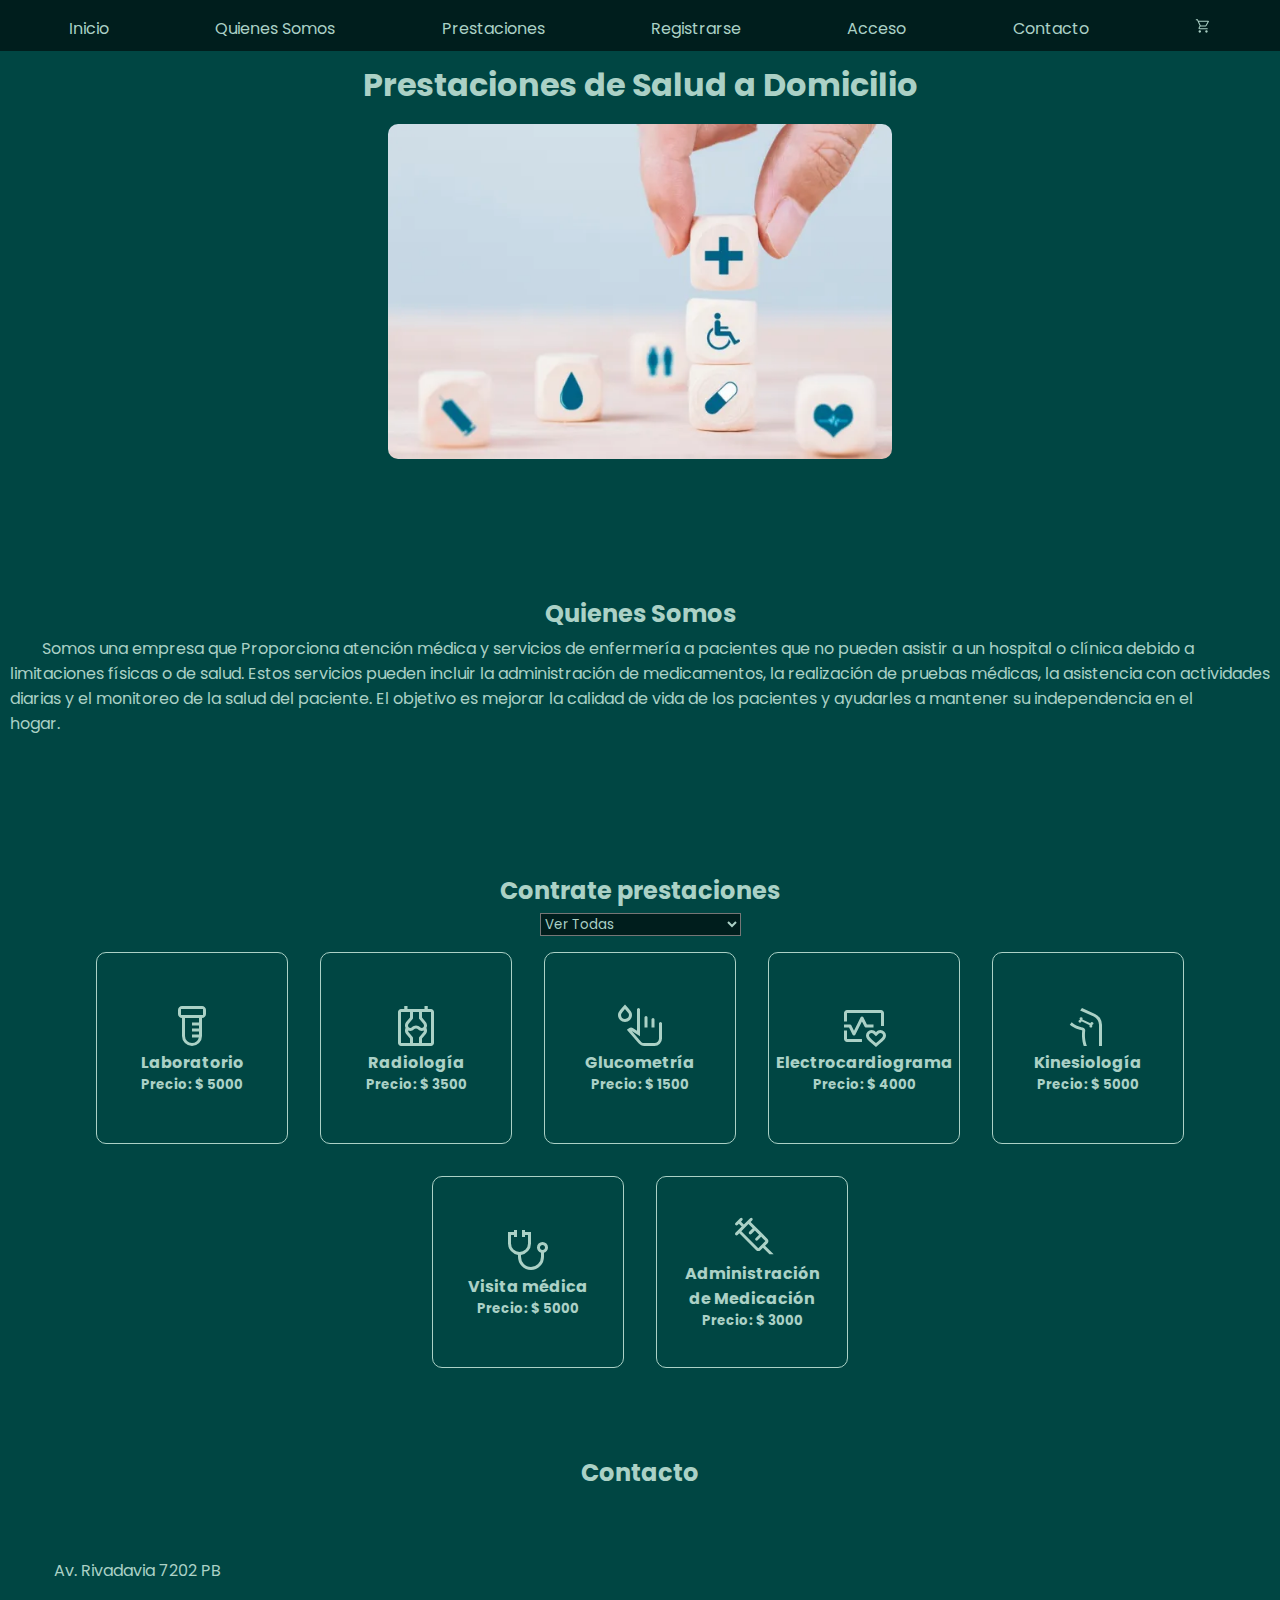
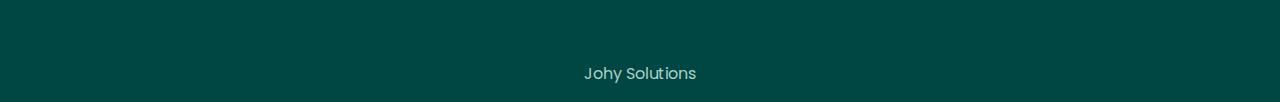
<file: index.html>
<!DOCTYPE html>
<html lang="en">

<head>
 <meta charset="UTF-8">
 <meta http-equiv="X-UA-Compatible" content="IE=edge">
 <meta name="viewport" content="width=device-width, initial-scale=1.0">
 <link rel="preconnect" href="https://fonts.googleapis.com">
 <link rel="preconnect" href="https://fonts.gstatic.com" crossorigin>
 <link href="https://fonts.googleapis.com/css2?family=Pangolin&family=Poppins&display=swap" rel="stylesheet">
 <link rel="stylesheet" href="./style.css">
 <link rel="stylesheet" href="./tablet.css">
 <title>Document</title>
</head>

<body>
 <header>
  <nav id="nav">
   <div class="menu-icon" onclick="toggleMenu()">
    <div class="icon"></div>
    <div class="icon"></div>
    <div class="icon"></div>
   </div>
   <ul class="nav-list">
    <li><a href="index.html">Inicio</a></li>
    <li><a href="#quienes-somos">Quienes Somos</a></li>
    <li><a href="#contrate-prestaciones">Prestaciones</a></li>
    <li><a href="./pages/registrarse.html">Registrarse</a></li>
    <li><a href="./pages/acceso.html">Acceso</a></li>
    <li><a href="#contacto">Contacto</a></li>
    <li><img class="carrito-img" src="./img/shopping_cart_FILL0_wght400_GRAD0_opsz48.svg" alt=""></li>
   </ul>
  </nav>
 </header>
 <main>
  <aside class="carrito-container hidden">
    <template id="template-carrito">
    <div class="item-carrito">
      <div class="item-datos">
      <h4 class="nombre-prestacion"></h4>
      <h5 class="precio-prestacion"></h5>
    </div>
      <button class="boton-carrito">X</button>
    </div>
    </template>
  </aside>
  <h1>Prestaciones de Salud a Domicilio</h1>
  <div class="salud">
   <img class="salud-img" src="./img/imagensalud.webp" alt="">

  </div>
  <div id="quienes-somos">
   <h2>Quienes Somos</h2>
   <span class="presentacion">Somos una empresa que Proporciona atención médica y servicios de enfermería a pacientes
    que
    no pueden asistir
    a
    un hospital o clínica
    debido a limitaciones físicas o de salud.
    Estos servicios pueden incluir la administración de medicamentos, la realización de pruebas médicas, la asistencia
    con
    actividades diarias y el monitoreo de la salud del paciente.
    El objetivo es mejorar la calidad de vida de los pacientes y ayudarles a mantener su independencia en el
    hogar.</span>
  </div>
  <div id="contrate-prestaciones">
   <h2>Contrate prestaciones</h2>
   <div class="filtrado">
    <select name="select" id="selector-categorias">
     <option value="" selected>Ver Todas</option>
     <option value="Análisis clínicos">Análisis Clínicos</option>
     <option value="Diagnóstico por imágenes">Diagnóstico por imágenes</option>
     <option value="Pruebas cardiológicas">Pruebas cardiológicas</option>
     <option value="Visita especialidad">Visita especialidad</option>
     <option value="Servicios farmacéuticos">Servicios farmaceúticos</option>
    </select>
   </div>
   <div class="prestaciones-container">
    <template id="template-prestacion">
     <div class="prestacion" data-category="">
      <img class="prestacion-imagen" src="" alt="">
      <h4 class="nombre-prestacion"></h4>
      <h5 class="precio-prestacion"></h5>
     </div>
    </template>
   </div>
  </div>
  <div id="contacto">
   <h2>Contacto</h2>
   <div class="contacto-conteiner">
    <div class="direccion">Av. Rivadavia 7202 PB</div>
    <iframe class="map-iframe"
     src="https://www.google.com/maps/embed?pb=!1m18!1m12!1m3!1d3282.986205981733!2d-58.46884182480613!3d-34.62978887294496!2m3!1f0!2f0!3f0!3m2!1i1024!2i768!4f13.1!3m3!1m2!1s0x95bcc988fa25e42b%3A0x35bf71e1b9fa5a42!2sAv.%20Rivadavia%207202%2C%20C1406%20C1406GMP%2C%20Buenos%20Aires!5e0!3m2!1ses!2sar!4v1685105668132!5m2!1ses!2sar"
     style="border:0;" allowfullscreen="" loading="lazy" referrerpolicy="no-referrer-when-downgrade"></iframe>
   </div>
  </div>

 </main>
 <footer><a href="mailto: johysolutions@gmail.com">Johy Solutions</a>
 </footer>
 
 <script src="./main.js"></script>
</body>

</html>
</file>
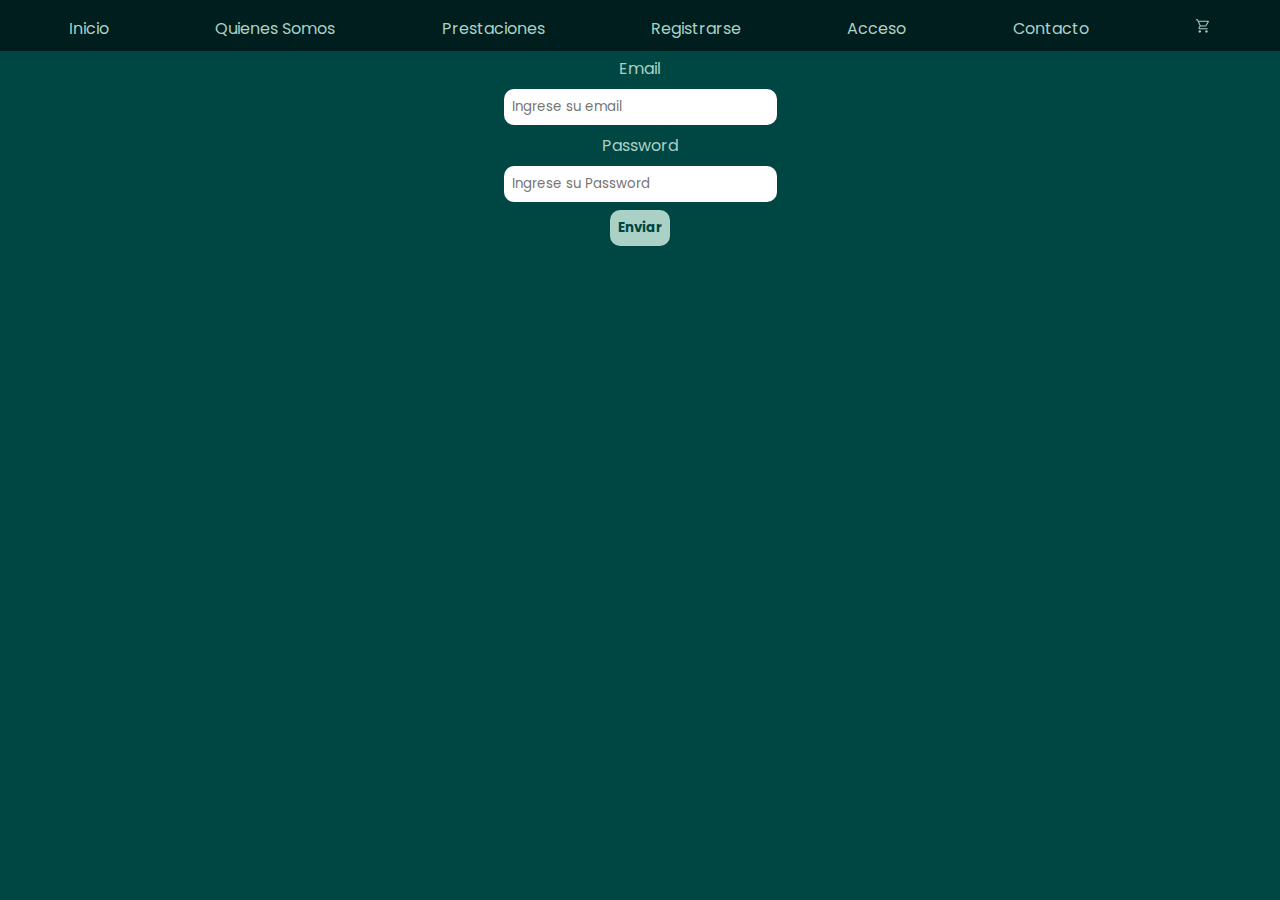
<file: pages/acceso.html>
<!DOCTYPE html>
<html lang="en">

<head>
 <meta charset="UTF-8">
 <meta http-equiv="X-UA-Compatible" content="IE=edge">
 <meta name="viewport" content="width=device-width, initial-scale=1.0">
 <link rel="preconnect" href="https://fonts.googleapis.com">
 <link rel="preconnect" href="https://fonts.gstatic.com" crossorigin>
 <link href="https://fonts.googleapis.com/css2?family=Pangolin&family=Poppins&display=swap" rel="stylesheet">
 <link rel="stylesheet" href="../style.css">
 <link rel="stylesheet" href="../tablet.css">
 <title>Acceso</title>
</head>

<body>
 <header>
  <nav id="nav">
   <div class="menu-icon" onclick="toggleMenu()">
    <div class="icon"></div>
    <div class="icon"></div>
    <div class="icon"></div>
   </div>
   <ul class="nav-list">
    <li><a href="../index.html">Inicio</a></li>
    <li><a href="../index.html#quienes-somos">Quienes Somos</a></li>
    <li><a href="../index.html#contrate-prestaciones">Prestaciones</a></li>
    <li><a href="../pages/registrarse.html">Registrarse</a></li>
    <li><a href="../pages/acceso.html">Acceso</a></li>
    <li><a href="../index.html#contacto">Contacto</a></li>
    <li><a href="."></a><img class="carrito-img" src="../img/shopping_cart_FILL0_wght400_GRAD0_opsz48.svg" alt=""></li>
   </ul>
  </nav>
 </header>
 <main>
  <form class="form-acceso" action="">
   <label for="email">Email</label>
   <input type="text" id="email" placeholder="Ingrese su email">
   <label for="password">Password</label>
   <input type="password" id="password" placeholder="Ingrese su Password">
   <button type="submit">Enviar</button>
  </form>

 </main>
 <script src="../main.js"></script>
</body>

</html>
</file>
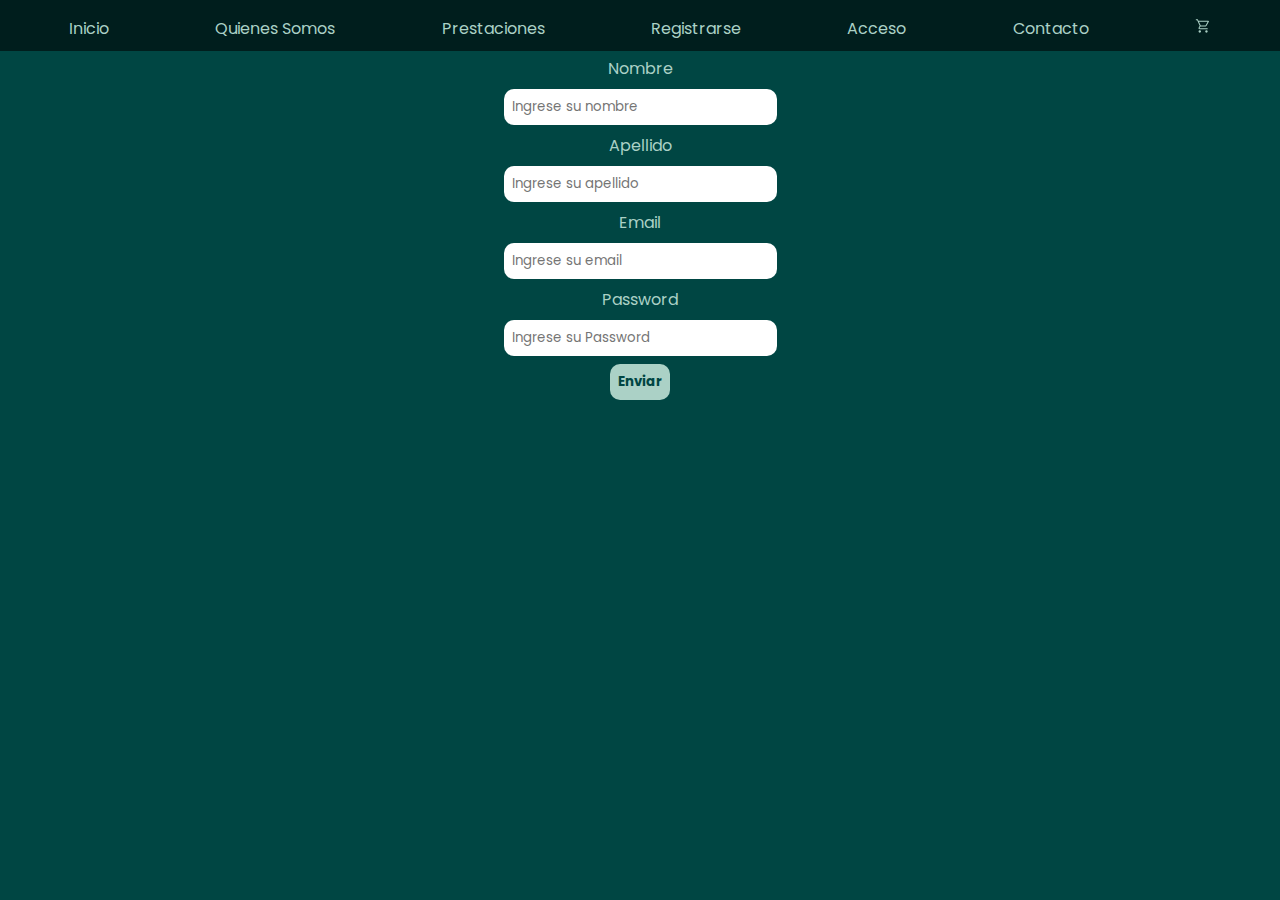
<file: pages/registrarse.html>
<!DOCTYPE html>
<html lang="en">

<head>
 <meta charset="UTF-8">
 <meta http-equiv="X-UA-Compatible" content="IE=edge">
 <meta name="viewport" content="width=device-width, initial-scale=1.0">
 <link rel="preconnect" href="https://fonts.googleapis.com">
 <link rel="preconnect" href="https://fonts.gstatic.com" crossorigin>
 <link href="https://fonts.googleapis.com/css2?family=Pangolin&family=Poppins&display=swap" rel="stylesheet">
 <link rel="stylesheet" href="../style.css">
 <link rel="stylesheet" href="../tablet.css">
 <title>Registrarse</title>
</head>

<body>
 <header>
  <nav id="nav">
   <div class="menu-icon" onclick="toggleMenu()">
    <div class="icon"></div>
    <div class="icon"></div>
    <div class="icon"></div>
   </div>
   <ul class="nav-list">
    <li><a href="../index.html">Inicio</a></li>
    <li><a href="../index.html#quienes-somos">Quienes Somos</a></li>
    <li><a href="../index.html#contrate-prestaciones">Prestaciones</a></li>
    <li><a href="../pages/registrarse.html">Registrarse</a></li>
    <li><a href="../pages/acceso.html">Acceso</a></li>
    <li><a href="../index.html#contacto">Contacto</a></li>
    <li><a href="."></a><img class="carrito-img" src="../img/shopping_cart_FILL0_wght400_GRAD0_opsz48.svg" alt=""></li>
   </ul>
  </nav>
 </header>
 <main>
  <form action="" class="form-acceso">
   <label for="nombre">Nombre</label>
   <input type="text" id="nombre" placeholder="Ingrese su nombre">
   <label for="apellido">Apellido</label>
   <input type="text" id="apellido" placeholder="Ingrese su apellido">
   <label for="email">Email</label>
   <input type="text" id="email" placeholder="Ingrese su email">
   <label for="password">Password</label>
   <input type="password" id="password" placeholder="Ingrese su Password">
   <button type="submit">Enviar</button>
  </form>
 </main>
 <script src="../main.js"></script>
</body>

</html>
</file>
<file: style.css>
* {
 box-sizing: border-box;
 padding: 0;
 margin: 0;
 list-style: none;
 color: #abd1c6;
 font-family: "Pangolin", cursive;
 font-family: "Poppins", sans-serif;
 text-decoration: none;
}

body {
 background-color: #004643;
}

header {
 position: fixed;
 top: 0;
 right: 0;
 left: 0;
}
.nav-list {
 width: 100%;

 height: 3.2rem;
 display: flex;
 background-color: #001e1d;
 padding: 1rem;
 justify-content: space-around;
}

.carrito-img {
 width: 1rem;
 height: 1rem;
 fill: #abd1c6;
}

h1,
h2 {
 text-align: center;
 padding: 5px;
 margin-top: 3.5rem;
}

.salud {
 display: flex;
 padding: 10px;
 justify-content: space-around;
}
.presentacion {
 padding: 1rem;
 margin: 1rem;
}

.salud-img {
 width: 40%;
 height: 40%;
 border-radius: 10px;
}

#quienes-somos {
 margin-top: 3.5rem;
 padding: 10px;
}

#contrate-prestaciones {
 margin-top: 3.5rem;
 padding: 10px;
}
.prestacion {
 width: 12rem;
 height: 12rem;
 border: solid 1px #abd1c6;
 border-radius: 10px;
 margin: 1rem;
 text-align: center;
 display: flex;
 flex-direction: column;
 justify-content: center;
 align-items: center;
 padding: 1rem;
 cursor: pointer;
}
.prestaciones-container {
 display: flex;
 flex-wrap: wrap;
 justify-content: center;
}

.filtrado {
 display: flex;
 justify-content: center;
 align-items: center;
}

select {
 background-color: #001e1d;
 color: #abd1c6;
}

.contacto-conteiner {
 display: flex;
 flex-wrap: wrap;
 justify-content: space-around;
 align-items: center;
}

footer {
 color: #abd1c6;
 padding: 1rem;
 text-align: center;
}

.form-acceso {
 margin-top: 3.5rem;
 display: flex;
 flex-direction: column;
 justify-content: center;
 align-items: center;
 gap: 0.5rem;
}

button {
 background-color: #abd1c6;
 border: none;
 border-radius: 10px;
 padding: 0.5rem;
 color: #004643;
 font-weight: bold;
 cursor: pointer;
}

input {
 border-radius: 10px;
 padding: 0.5rem;
 border: none;
}

.map-iframe {
 width: 70%;
}

.hidden {
 display: none;
}

.carrito-container{
    position: fixed;
    z-index: 2;
    background-color: black;
    width: 15rem;
    right: 0;
}

.item-carrito{
    display: flex;
    height: 3rem;
    justify-content: space-between;
    border: #001e1d solid 1px;
    border-radius: 5px;
    align-items: center;
    padding: 0.5rem;
    margin: 0.5rem;
}
.boton-carrito{
    height: 1.5rem;
    width: 1.5rem;
    text-align: center;
    padding: 0px;
}
</file>
<file: tablet.css>
@media (max-width: 700px) {
 #nav {
  display: flex;
  justify-content: center;
  flex-direction: column;
  align-items: center;
 }
 .menu-icon {
  display: flex;
  flex-direction: column;
  cursor: pointer;
  justify-content: center;
  align-items: center;
  border: solid 3px #abd1c6;
  width: 3rem;
  border-radius: 5px;
  background-color: #001e1d;
 }
 .icon {
  width: 25px;
  height: 3px;
  background-color: #abd1c6;
  margin: 3px 0;
 }
 .nav-list {
  list-style: none;
  margin: 0;
  padding: 0;
  height: auto;
  text-align: center;
  display: flex;
  flex-direction: column;
 }
 .nav-list li {
  margin-bottom: 10px;
 }

 .nav-list li a {
  color: #abd1c6;
  text-decoration: none;
 }

 .contacto-conteiner {
  display: flex;
  flex-direction: column;
 }
 .presentacion {
  text-align: center;
 }
 .hidden-tablet {
  display: none;
 }
}
</file>
